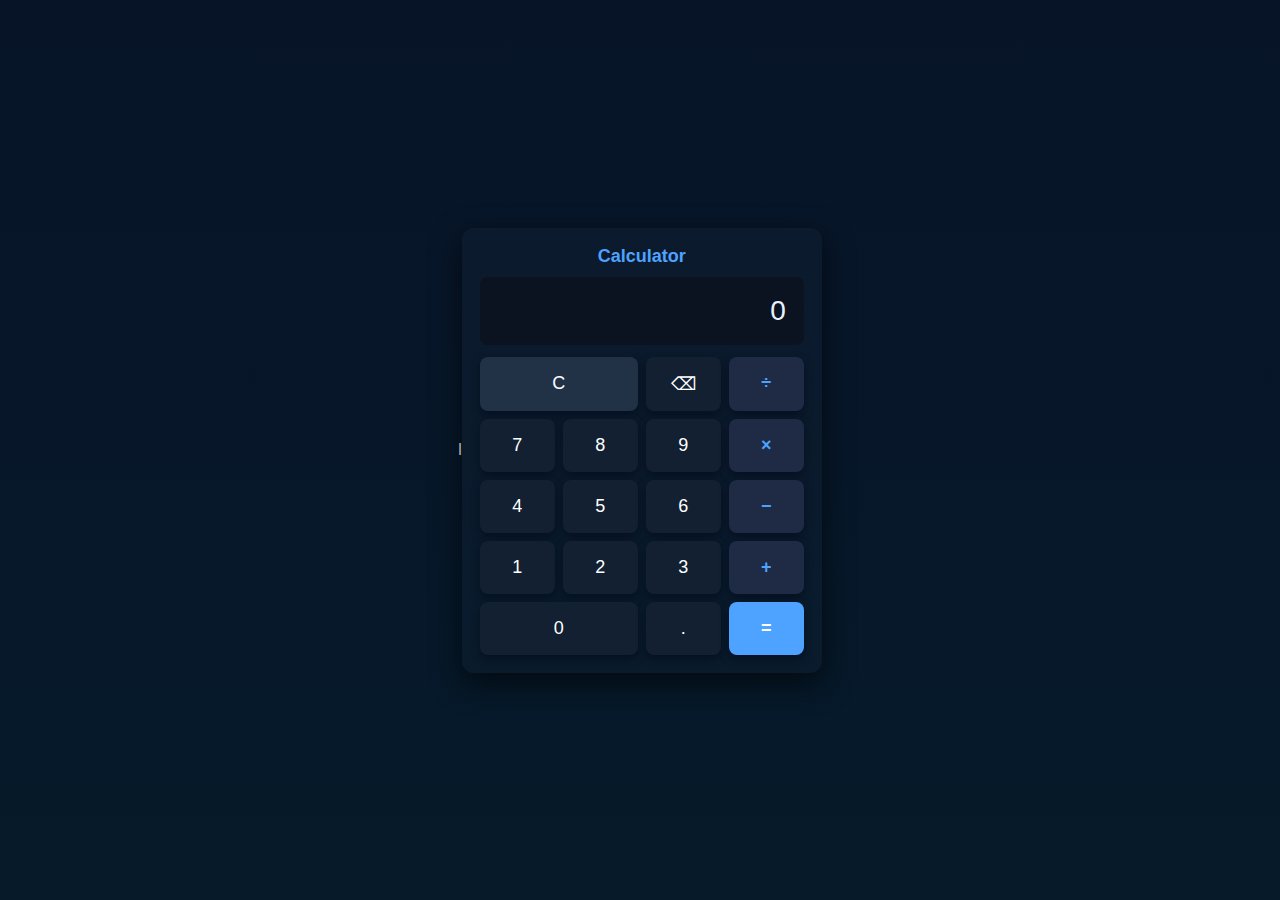
<file: index.html>
l<!doctype html>
<html lang="en">
<head>
  <meta charset="utf-8" />
  <meta name="viewport" content="width=device-width,initial-scale=1" />
  <title>Calculator - CODSOFT Task</title>
  <link rel="stylesheet" href="style.css">
</head>
<body>
  <main class="calc-wrap" role="application" aria-label="Simple calculator">
    <h1 class="title">Calculator</h1>

    <div class="display" id="display" aria-live="polite">0</div>

    <div class="keys">
      <button class="btn wide" data-action="clear">C</button>
      <button class="btn" data-action="back">⌫</button>
      <button class="btn op" data-value="/">÷</button>

      <button class="btn" data-value="7">7</button>
      <button class="btn" data-value="8">8</button>
      <button class="btn" data-value="9">9</button>
      <button class="btn op" data-value="*">×</button>

      <button class="btn" data-value="4">4</button>
      <button class="btn" data-value="5">5</button>
      <button class="btn" data-value="6">6</button>
      <button class="btn op" data-value="-">−</button>

      <button class="btn" data-value="1">1</button>
      <button class="btn" data-value="2">2</button>
      <button class="btn" data-value="3">3</button>
      <button class="btn op" data-value="+">+</button>

      <button class="btn zero" data-value="0">0</button>
      <button class="btn" data-value=".">.</button>
      <button class="btn equals" data-action="calculate">=</button>
    </div>
  </main>

  <script src="script.js"></script>
</body>
</html>
</file>
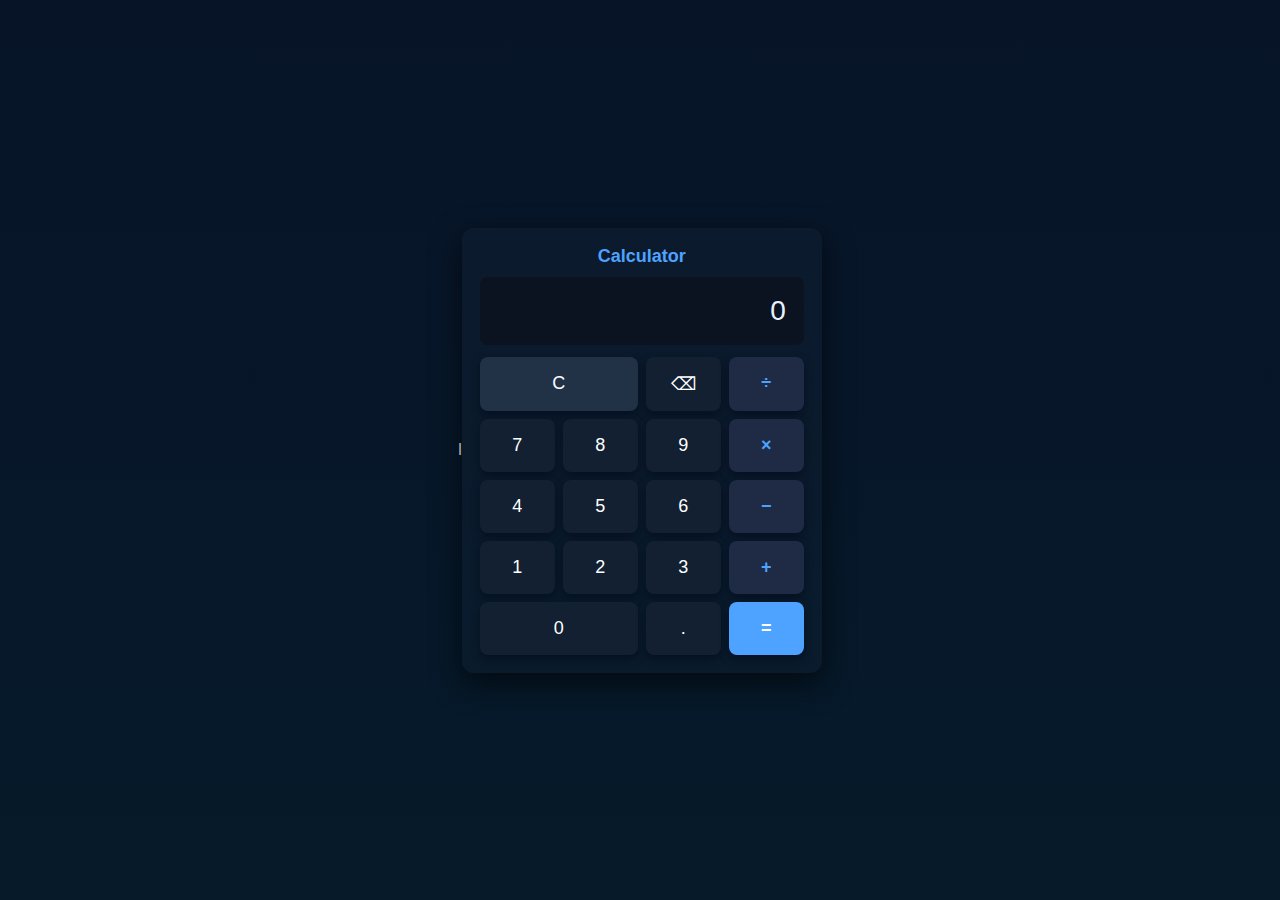
<file: index .html>
l<!doctype html>
<html lang="en">
<head>
  <meta charset="utf-8" />
  <meta name="viewport" content="width=device-width,initial-scale=1" />
  <title>Calculator - CODSOFT Task</title>
  <link rel="stylesheet" href="style.css">
</head>
<body>
  <main class="calc-wrap" role="application" aria-label="Simple calculator">
    <h1 class="title">Calculator</h1>

    <div class="display" id="display" aria-live="polite">0</div>

    <div class="keys">
      <button class="btn wide" data-action="clear">C</button>
      <button class="btn" data-action="back">⌫</button>
      <button class="btn op" data-value="/">÷</button>

      <button class="btn" data-value="7">7</button>
      <button class="btn" data-value="8">8</button>
      <button class="btn" data-value="9">9</button>
      <button class="btn op" data-value="*">×</button>

      <button class="btn" data-value="4">4</button>
      <button class="btn" data-value="5">5</button>
      <button class="btn" data-value="6">6</button>
      <button class="btn op" data-value="-">−</button>

      <button class="btn" data-value="1">1</button>
      <button class="btn" data-value="2">2</button>
      <button class="btn" data-value="3">3</button>
      <button class="btn op" data-value="+">+</button>

      <button class="btn zero" data-value="0">0</button>
      <button class="btn" data-value=".">.</button>
      <button class="btn equals" data-action="calculate">=</button>
    </div>
  </main>

  <script src="script.js"></script>
</body>
</html>
</file>
<file: style.css>
:root{
  --bg: #071428;
  --accent: #4da3ff;
  --btn-text: #ffffff;
}
*{box-sizing:border-box}
body{
  margin:0;
  min-height:100vh;
  display:flex;
  align-items:center;
  justify-content:center;
  background:linear-gradient(180deg,#071428,#061a2a);
  font-family:Inter, "Segoe UI", Roboto, Arial, sans-serif;
  color:#e8f2ff;
  padding:20px;
}

.calc-wrap{
  width:360px;
  max-width:95vw;
  background:linear-gradient(180deg, rgba(255,255,255,0.02), rgba(255,255,255,0.01));
  border-radius:12px;
  padding:18px;
  box-shadow: 0 10px 30px rgba(0,0,0,0.6);
}

.title{
  margin:0 0 10px 0;
  font-size:18px;
  text-align:center;
  color:var(--accent);
}

.display{
  background:#0b1220;
  border-radius:8px;
  padding:18px;
  font-size:28px;
  text-align:right;
  min-height:56px;
  margin-bottom:12px;
  overflow:hidden;
  word-break:break-all;
}

.keys{
  display:grid;
  grid-template-columns: repeat(4,1fr);
  gap:8px;
}

.btn{
  background: #122032;
  border: none;
  padding:16px;
  border-radius:8px;
  font-size:18px;
  color:var(--btn-text);
  cursor:pointer;
  user-select:none;
  transition:transform .05s ease, box-shadow .05s;
  box-shadow: 0 4px 8px rgba(2,6,23,0.5);
}

.btn:active{ transform:translateY(1px) scale(.998); }

.btn.op{ background:#1f2b44; color:var(--accent); font-weight:600; }
.btn.equals{ grid-column:4; background:var(--accent); color:white; font-weight:700; }
.btn.wide{ grid-column:1 / span 2; background:#223246; }
.btn.zero{ grid-column:1 / span 2; }

@media (max-width:400px){
  .display{ font-size:22px; padding:14px; min-height:48px;}
  .btn{ padding:12px; font-size:16px;}
}
</file>
